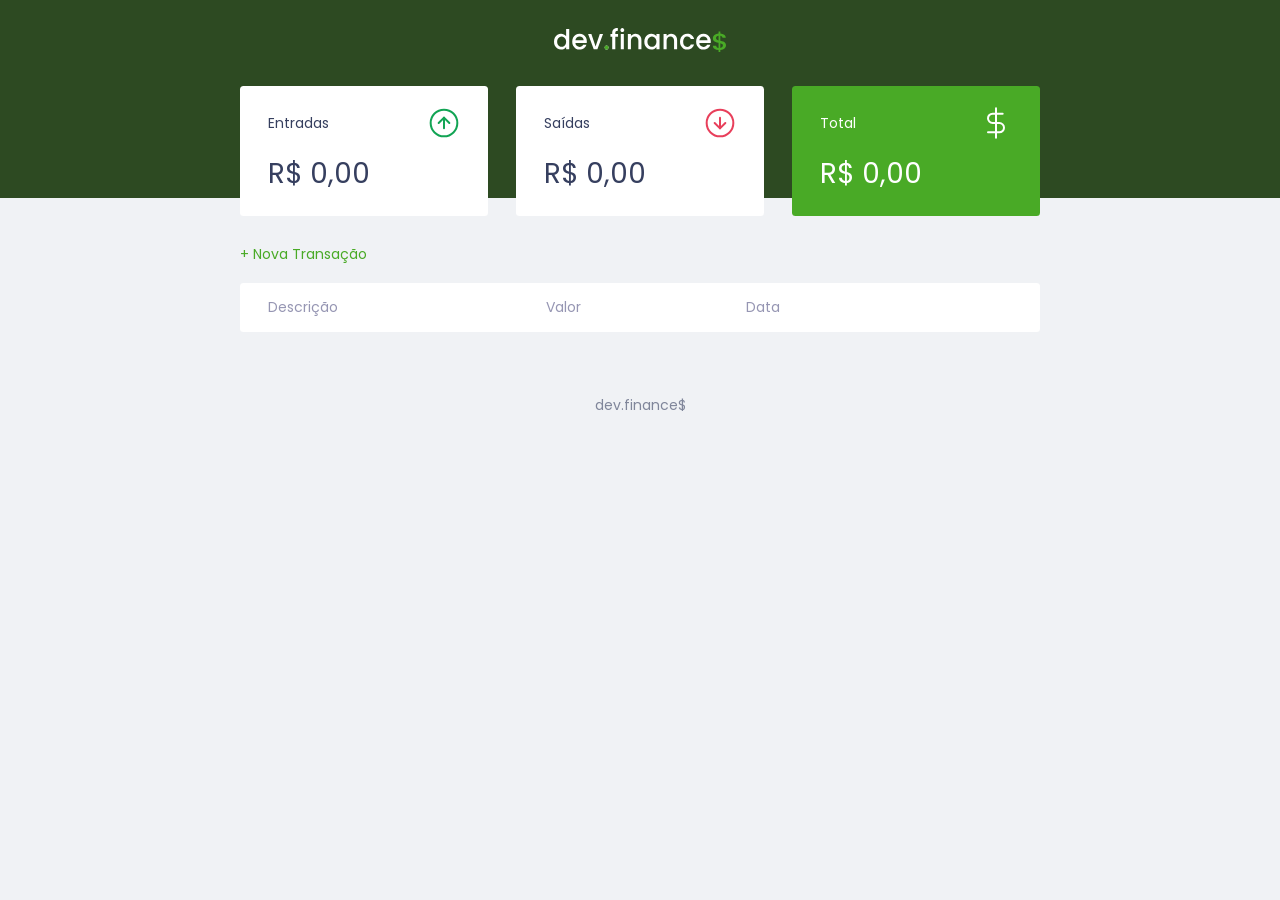
<file: index.html>
<!DOCTYPE html>
<html lang="en">
  <head>
    <meta charset="UTF-8" />
    <meta name="viewport" content="width=device-width, initial-scale=1.0" />
    <title>dev.finance$</title>

    <link rel="preconnect" href="https://fonts.googleapis.com" />
    <link rel="preconnect" href="https://fonts.gstatic.com" crossorigin />
    <link
      href="https://fonts.googleapis.com/css2?family=Poppins:ital,wght@0,100;0,400;0,700;1,100;1,400;1,700&display=swap"
      rel="stylesheet"
    />

    <link rel="stylesheet" href="./style.css" />
  </head>

  <body>
    <header>
      <img src="./assets/logo.svg" alt="Logo Dev Finance" />
    </header>

    <main class="container">
      <section id="balance">
        <h2 class="sr-only">Balanço</h2>

        <div class="card">
          <h3>
            <span>Entradas</span>
            <img src="./assets/income.svg" alt="income image" />
          </h3>
          <p id="incomeDisplay"></p>
        </div>

        <div class="card">
          <h3>
            <span>Saídas</span>
            <img src="./assets/expense.svg" alt="expense image" />
          </h3>
          <p id="expenseDisplay"></p>
        </div>

        <div class="card total">
          <h3>
            <span>Total</span>
            <img src="./assets/total.svg" alt="total image" />
          </h3>
          <p id="totalDisplay"></p>
        </div>
      </section>

      <section id="transaction">
        <h2 class="sr-only">Transações</h2>

        <a href="#" onclick="Modal.open()" class="button new"
          >+ Nova Transação</a
        >

        <table id="data-table">
          <thead>
            <tr>
              <th>Descrição</th>
              <th>Valor</th>
              <th>Data</th>
              <th></th>
            </tr>
          </thead>
          <tbody></tbody>
        </table>
      </section>
    </main>

    <div class="modal-overlay">
      <div class="modal">
        <div id="form">
          <h2>Nova Transação</h2>

          <form action="" onsubmit="Form.submit(event)">
            <div class="input-group">
              <label class="sr-only" for="description">Descrição</label>
              <input
                id="description"
                name="description"
                placeholder="descrição"
                type="text"
              />
            </div>

            <div class="input-group">
              <label class="sr-only" for="amount">Valor</label>
              <input
                id="amount"
                name="amount"
                placeholder="valor"
                type="number"
                step="0.01"
              />
              <small class="help"
                >Use o sinal - (negativo) para despesas e, (vírgula) para casas
                decimais</small
              >
            </div>

            <div class="input-group">
              <label class="sr-only" for="date">Descrição</label>
              <input
                id="date"
                name="date"
                placeholder="20/01/2021"
                type="date"
              />
            </div>

            <div class="input-group actions">
              <a onclick="Modal.close()" href="#" class="button cancel"
                >Cancelar</a
              >
              <button type="submit">Salvar</button>
            </div>
          </form>
        </div>
      </div>
    </div>

    <footer>
      <p>dev.finance$</p>
    </footer>

    <script src="./scripts.js"></script>
  </body>
</html>
</file>
<file: style.css>
:root {
  --dark-blue: #363f5f;
  --green: #49aa26;
  --light-green: #3dd705;
  --red: #e92929;
}

* {
  margin: 0;
  padding: 0;
  box-sizing: border-box;
}

html {
  font-size: 93.75%; /*15px*/
}

body {
  background: #f0f2f5;
  font-family: "Poppins", sans-serif;
}

.container {
  width: min(90vw, 800px);
  margin: auto;
}

.sr-only {
  position: absolute;
  width: 1px;
  height: 1px;
  padding: 0;
  margin: -1px;
  overflow: hidden;
  clip: rect(0, 0, 0, 0);
  white-space: nowrap;
  border-width: 0;
}

h2 {
  margin-top: 3.2rem;
  margin-bottom: 0.8rem;
  color: var(--dark-blue);

  font-weight: normal;
}

a {
  color: #49aa26;
  text-decoration: none;
}

a:hover {
  color: #3dd705;
}

.button.new {
  display: inline-block;
  margin-bottom: 0.8rem;
}

header {
  background: #2d4a22;
  padding: 2rem 0 10rem;
  text-align: center;
}

#logo {
  color: #fff;
  font-weight: 100;
}

#balance {
  margin-top: -8rem;
}

#balance h2 {
  color: white;
  margin-top: 0;
}

.card {
  background: white;
  color: var(--dark-blue);

  padding: 1.5rem 2rem;
  border-radius: 0.25rem;
  margin-bottom: 2rem;
}

.card h3 {
  font-weight: normal;
  font-size: 1rem;

  display: flex;
  align-items: center;
  justify-content: space-between;
}

.card p {
  font-size: 2rem;
  line-height: 3rem;
  margin-top: 1rem;
}

.card.total {
  background: #49aa26;
  color: white;
}
#transaction {
  display: block;
  width: 100%;
  overflow-x: auto;
}
#data-table {
  width: 100%;
  border-spacing: 0 0.5rem;
  color: #9696b3;
}

table thead tr th:first-child,
table tbody tr td:first-child {
  border-radius: 0.25rem 0 0 0.25rem;
}

table thead tr th:last-child,
table tbody tr td:last-child {
  border-radius: 0 0.25rem 0.25rem 0;
}

table thead th {
  background: white;
  font-weight: normal;
  padding: 1rem 2rem;
  text-align: left;
}

table tbody tr {
  opacity: 0.7;
}

table tbody tr:hover {
  opacity: 1;
}

table td {
  background: white;
  padding: 1rem 2rem;
  font-weight: normal;
}

td.description {
  color: var(--dark-blue);
}

td.income {
  color: #12a454;
}

td.expense {
  color: #e92929;
}

/* Modal */
.modal-overlay {
  width: 100%;
  height: 100%;

  position: fixed;
  top: 0;

  display: flex;
  align-items: center;
  justify-content: center;

  background: rgba(0, 0, 0, 0.7);

  opacity: 0;
  visibility: hidden;
  z-index: 999;
}

.modal-overlay.active {
  opacity: 1;
  visibility: visible;
}

.modal {
  background: #f2f0f5;
  padding: 2.4rem;
  width: 90%;
  max-width: 500px;
  position: relative;
  z-index: 1;
}

footer {
  text-align: center;
  padding: 4rem 0 2rem;
  color: var(--dark-blue);
  opacity: 0.6;
}

#form {
  max-width: 500px;
}

h2 {
  margin-top: 0;
}

input {
  border: none;
  border-radius: 0.2rem;
  padding: 0.8rem;
  width: 100%;
}

.input-group {
  margin-top: 0.8rem;
}

.input-group small {
  opacity: 0.4;
}

.input-group.actions {
  display: flex;
  justify-content: space-between;
  align-items: center;
}

.input-group.actions .button,
.input-group.actions button {
  width: 48%;
}

button {
  width: 100%;
  height: 50px;

  border: none;
  color: white;
  background: var(--green);

  padding: 0;

  border-radius: 0.25rem;
  cursor: pointer;
}

button:hover {
  background: var(--light-green);
}

.button.cancel {
  color: var(--red);
  border: 2px var(--red) solid;
  border-radius: 0.25rem;

  height: 50px;
  display: flex;
  align-items: center;
  justify-content: center;

  opacity: 0.6;
}

.button.cancel:hover {
  opacity: 1;
}

/* Responsive */

@media (min-width: 800px) {
  html {
    font-size: 87.5%; /* 14px*/
  }

  #balance {
    display: grid;
    grid-template-columns: repeat(3, 1fr);
    gap: 2rem;
  }
}
</file>
